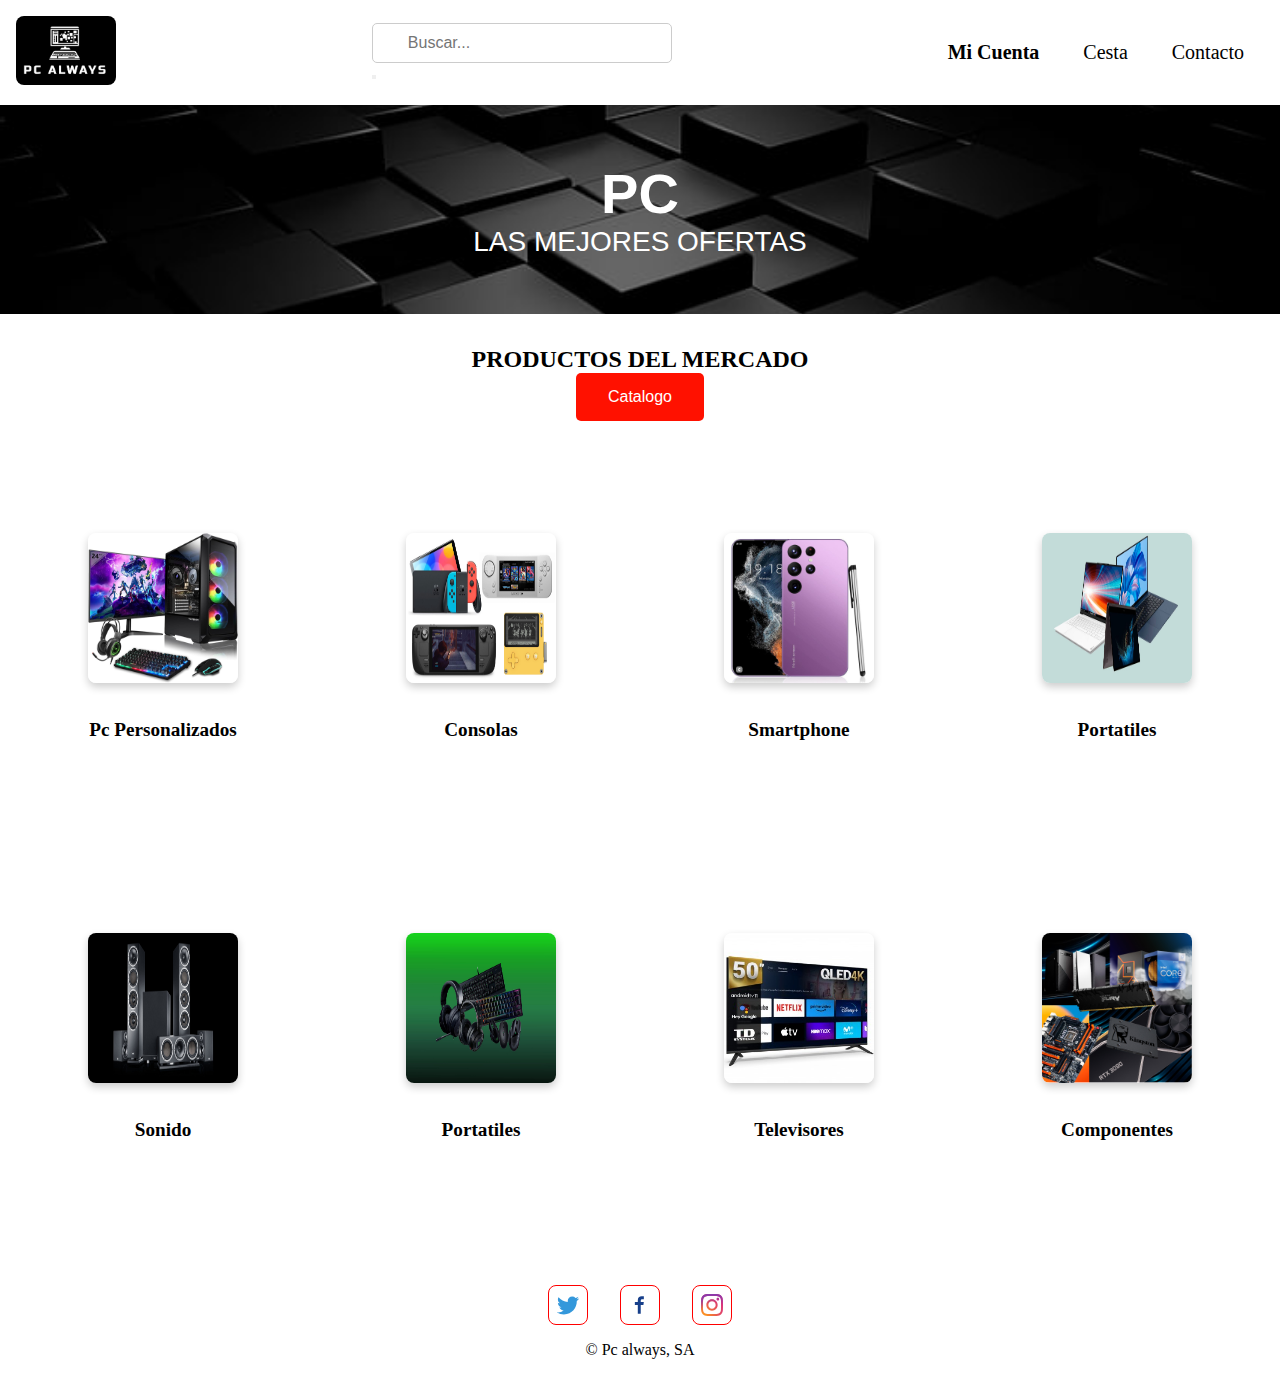
<file: index.html>
<!DOCTYPE html>
<html lang="es">
<head>
    <!-- COMENTARIO TEST -->
    <meta charset="UTF-8">
    <meta name="viewport" content="width=device-width, initial-scale=1.0">
    <title>PC ALWAYS</title>
    <link rel="shortcut icon" href="./img/favicon2.png" type="image/x-icon">
    <link rel="stylesheet" href="style.css">
</head>
<body>
    <header>
        <div id="logo"><img src="./img/logo.png" alt="logoPC"></div>
        <div class="search-container">
            <input type="text" placeholder="Buscar..." />
            <button type="submit"></button>
        </div>
        <nav>
            <img img src="./img/menu-hamburger.svg" alt="menu-hamburger">
            <ul>
                <li><a href="#">Mi Cuenta</a></li>
                <li><a href="#">Cesta</a></li>
                <li><a href="contact.html">Contacto</a></li>
            </ul>
        </nav>
    </header>
    <div id="banner">
        <h1>PC</h1>
        <p>LAS MEJORES OFERTAS</p>
    </div>
    <main>
        <h2>PRODUCTOS DEL MERCADO</h2>
        <a href="catalogo.html">
            <button class="my-button">Catalogo</button>
        </a>
        <div id="sections">
            <div class="section">
                <figure>
                    <img src="./img/pcgaming.jpg" alt="pc">
                    <figcaption>Pc Personalizados</figcaption>
                </figure>
            </div>
            <div class="section">
                <figure>
                    <img src="./img/consolass.jpg" alt="consolas">
                    <figcaption>Consolas</figcaption>
                </figure>
            </div>
            <div class="section">
                <figure>
                    <img src="./img/smartphone.jpg" alt="smartphone">
                    <figcaption>Smartphone</figcaption>
                </figure>
            </div>
            <div class="section">
                <figure>
                    <img src="./img/portatiles.jpg" alt="portatil">
                    <figcaption>Portatiles</figcaption>
                </figure>
            </div>
            <div class="section">
                <figure>
                    <img src="./img/sonido.jpg" alt="portatil">
                    <figcaption>Sonido</figcaption>
                </figure>
            </div>
            <div class="section">
                <figure>
                    <img src="./img/perifericos.jpg" alt="portatil">
                    <figcaption>Portatiles</figcaption>
                </figure>
            </div>
            <div class="section">
                <figure>
                    <img src="./img/tv.jpg" alt="portatil">
                    <figcaption>Televisores</figcaption>
                </figure>
            </div>
            <div class="section">
                <figure>
                    <img src="./img/componentes.jpg" alt="smartphone">
                    <figcaption>Componentes</figcaption>
                </figure>
            </div>
        </div>
    </main>
    <footer>
        <div id="redes">
            <img src="./img/iconos/twitter-icon.svg" alt="Twitter Logo">
            <img src="./img/iconos/facebook-icon.svg" alt="Twitter Facebook">
            <img src="./img/iconos/instagram-icon.svg" alt="Twitter Instagram">
        </div>
        <p>&copy; Pc always, SA</p>
    </footer>
</body>
</html>
</file>
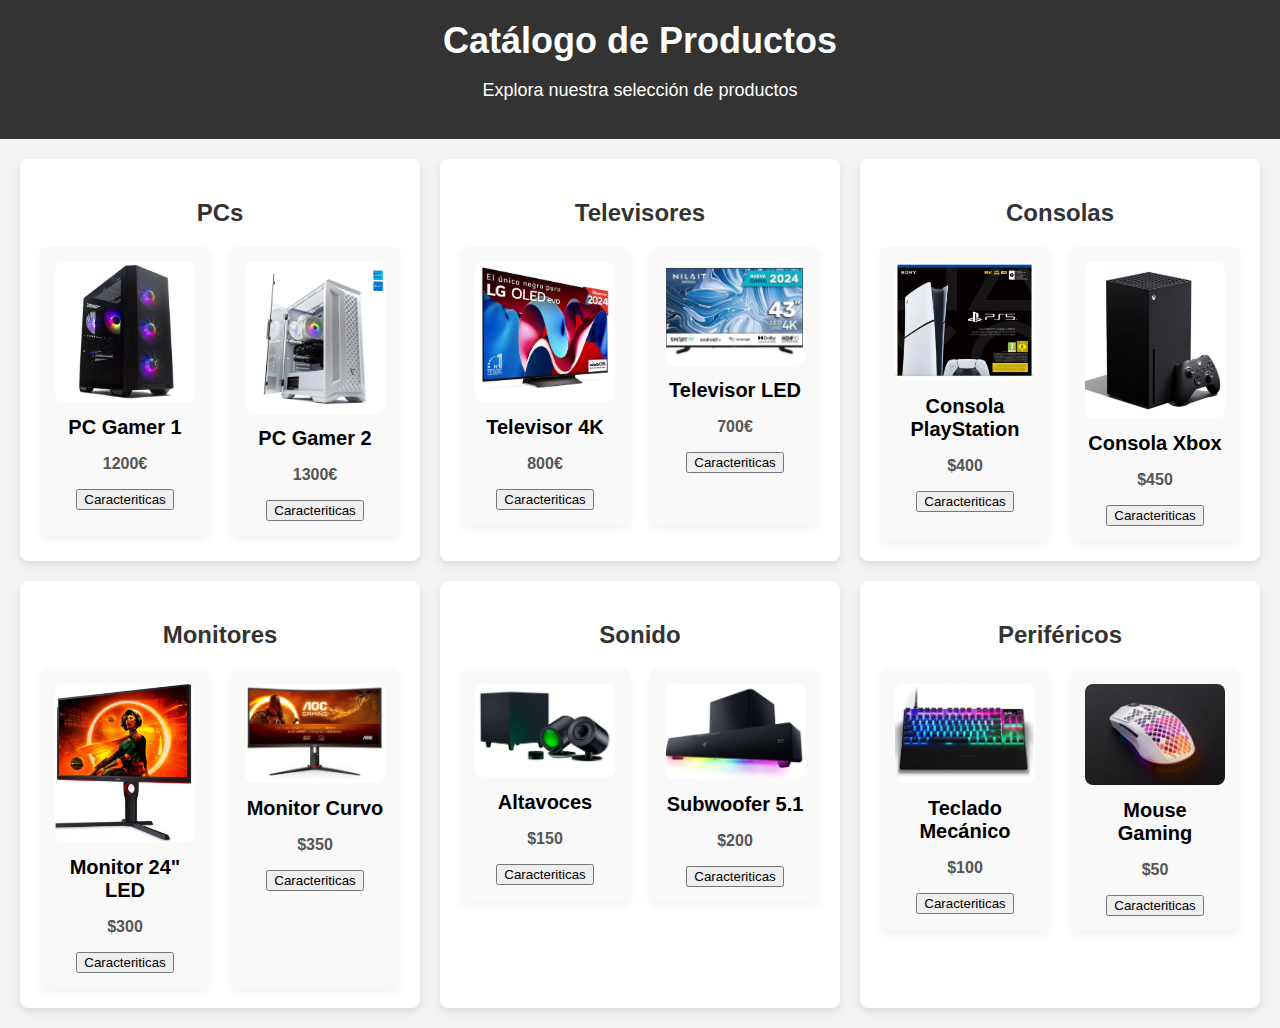
<file: catalogo.html>
<!DOCTYPE html>
<html lang="es">
<head>
    <meta charset="UTF-8">
    <meta name="viewport" content="width=device-width, initial-scale=1.0">
    <title>Catálogo de Productos</title>
    <link rel="stylesheet" href="style2.css">
</head>
<body>

    <!-- Contenedor principal -->
    <header>
        <h1>Catálogo de Productos</h1>
        <p>Explora nuestra selección de productos</p>
    </header>

    <!-- Catálogo de productos -->
    <div class="catalogo">
        <!-- PC -->
        <section class="categoria">
            <h2>PCs</h2>
            <div class="productos">
                <div class="producto">
                    <img src="./img/productos/pc1.jpg" alt="PC 1">
                    <h3>PC Gamer 1</h3>
                    <p class="precio">1200€</p>
                    <a href="productos/producto1.html">
                        <button>Caracteriticas</button>
                    </a>
                </div>
                <div class="producto">
                    <img src="./img/productos/pc2.PNG" alt="PC 2">
                    <h3>PC Gamer 2</h3>
                    <p class="precio">1300€</p>
                    <a href="productos/producto2.html">
                        <button>Caracteriticas</button>
                    </a>
                </div>
            </div>
        </section>

        <!-- Televisores -->
        <section class="categoria">
            <h2>Televisores</h2>
            <div class="productos">
                <div class="producto">
                    <img src="./img/productos/tv1.PNG" alt="Televisor 1">
                    <h3>Televisor 4K</h3>
                    <p class="precio">800€</p>
                    <a href="productos/producto3.html">
                        <button>Caracteriticas</button>
                    </a>
                </div>
                <div class="producto">
                    <img src="./img/productos/tv2.PNG" alt="Televisor 2">
                    <h3>Televisor LED</h3>
                    <p class="precio">700€</p>
                    <a href="productos/producto4.html">
                        <button>Caracteriticas</button>
                    </a>
                </div>
            </div>
        </section>

        <!-- Consolas -->
        <section class="categoria">
            <h2>Consolas</h2>
            <div class="productos">
                <div class="producto">
                    <img src="./img/productos/consol1.PNG" alt="Consola 1">
                    <h3>Consola PlayStation</h3>
                    <p class="precio">$400</p>
                    <button>Caracteriticas</button>
                </div>
                <div class="producto">
                    <img src="./img/productos/conl2.PNG" alt="Consola 2">
                    <h3>Consola Xbox</h3>
                    <p class="precio">$450</p>
                    <button>Caracteriticas</button>
                </div>
            </div>
        </section>

        <!-- Monitores -->
        <section class="categoria">
            <h2>Monitores</h2>
            <div class="productos">
                <div class="producto">
                    <img src="./img/productos/monitor.PNG" alt="Monitor 1">
                    <h3>Monitor 24" LED</h3>
                    <p class="precio">$300</p>
                    <button>Caracteriticas</button>
                </div>
                <div class="producto">
                    <img src="./img/productos/monitor2.PNG" alt="Monitor 2">
                    <h3>Monitor Curvo</h3>
                    <p class="precio">$350</p>
                    <button>Caracteriticas</button>
                </div>
            </div>
        </section>

        <!-- Sonido -->
        <section class="categoria">
            <h2>Sonido</h2>
            <div class="productos">
                <div class="producto">
                    <img src="./img/productos/sonido1.PNG" alt="Altavoces 1">
                    <h3>Altavoces</h3>
                    <p class="precio">$150</p>
                    <button>Caracteriticas</button>
                </div>
                <div class="producto">
                    <img src="./img/productos/sonido2.PNG" alt="Altavoces 2">
                    <h3>Subwoofer 5.1</h3>
                    <p class="precio">$200</p>
                    <button>Caracteriticas</button>
                </div>
            </div>
        </section>

        <!-- Periféricos -->
        <section class="categoria">
            <h2>Periféricos</h2>
            <div class="productos">
                <div class="producto">
                    <img src="./img/productos/teclado.PNG" alt="Teclado 1">
                    <h3>Teclado Mecánico</h3>
                    <p class="precio">$100</p>
                    <button>Caracteriticas</button>
                </div>
                <div class="producto">
                    <img src="./img/productos/mouse.PNG" alt="Mouse 1">
                    <h3>Mouse Gaming</h3>
                    <p class="precio">$50</p>
                    <button>Caracteriticas</button>
                </div>
            </div>
        </section>
    </div>

</body>
</html>
</file>
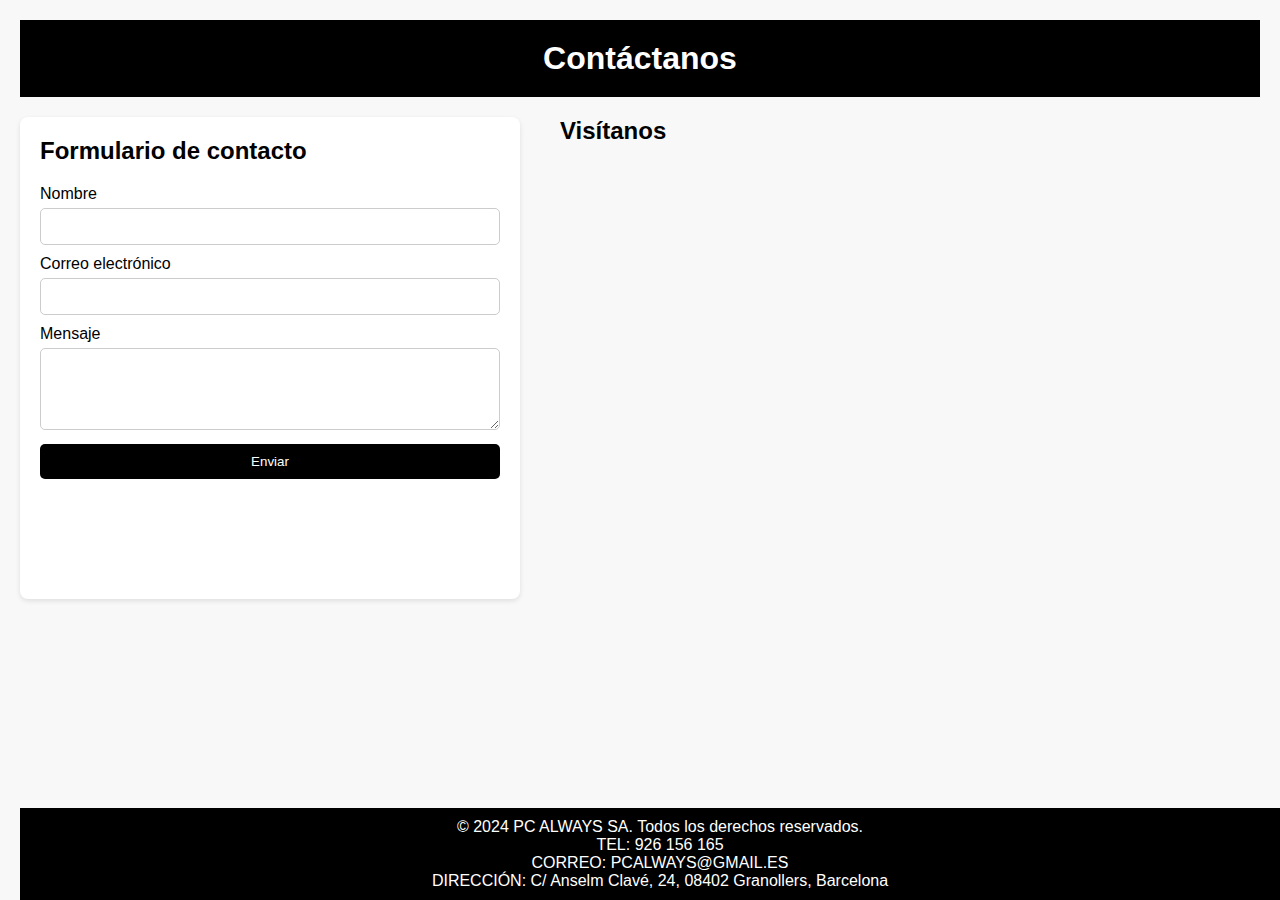
<file: contact.html>
<!DOCTYPE html>
<html lang="es">
<head>
  <meta charset="UTF-8">
  <meta name="viewport" content="width=device-width, initial-scale=1.0">
  <title>Contacto</title>
  <link rel="stylesheet" href="contact.css">
</head>
<body>

  <header>
    <h1>Contáctanos</h1>
  </header>

  <section class="contact-container">
    <!-- Formulario de contacto -->
    <div class="contact-form">
      <h2>Formulario de contacto</h2>
      <form action="#" method="POST">
        <label for="name">Nombre</label>
        <input type="text" id="name" name="name" required>

        <label for="email">Correo electrónico</label>
        <input type="email" id="email" name="email" required>

        <label for="message">Mensaje</label>
        <textarea id="message" name="message" rows="4" required></textarea>

        <button type="submit">Enviar</button>
      </form>
    </div>

    <!-- Mapa de ubicación -->
    <div class="map-container">
      <h2>Visítanos</h2>
      <!-- Mapa estático de Google Maps -->
      <iframe src="https://www.google.com/maps/embed?pb=!1m18!1m12!1m3!1d2835.5877216944814!2d2.287730071164152!3d41.60832378566885!2m3!1f0!2f0!3f0!3m2!1i1024!2i768!4f13.1!3m3!1m2!1s0x12a4c7c5ec45bee9%3A0x7c935bd5182e3156!2sCarrer%20Anselm%20Clav%C3%A9%2C%2024%2C%2008402%20Granollers%2C%20Barcelona!5e1!3m2!1sca!2ses!4v1731313627971!5m2!1sca!2ses" width="600" height="450" style="border:0;" allowfullscreen="" loading="lazy" referrerpolicy="no-referrer-when-downgrade"></iframe>
    </div>
  </section>

  <footer>
    <p>&copy; 2024 PC ALWAYS SA. Todos los derechos reservados.</p>
                <p>TEL: 926 156 165</p>
                <p>CORREO: PCALWAYS@GMAIL.ES</p>
                <p>DIRECCIÓN: C/ Anselm Clavé, 24, 08402 Granollers, Barcelona</p>

  </footer>

</body>
</html>
</file>
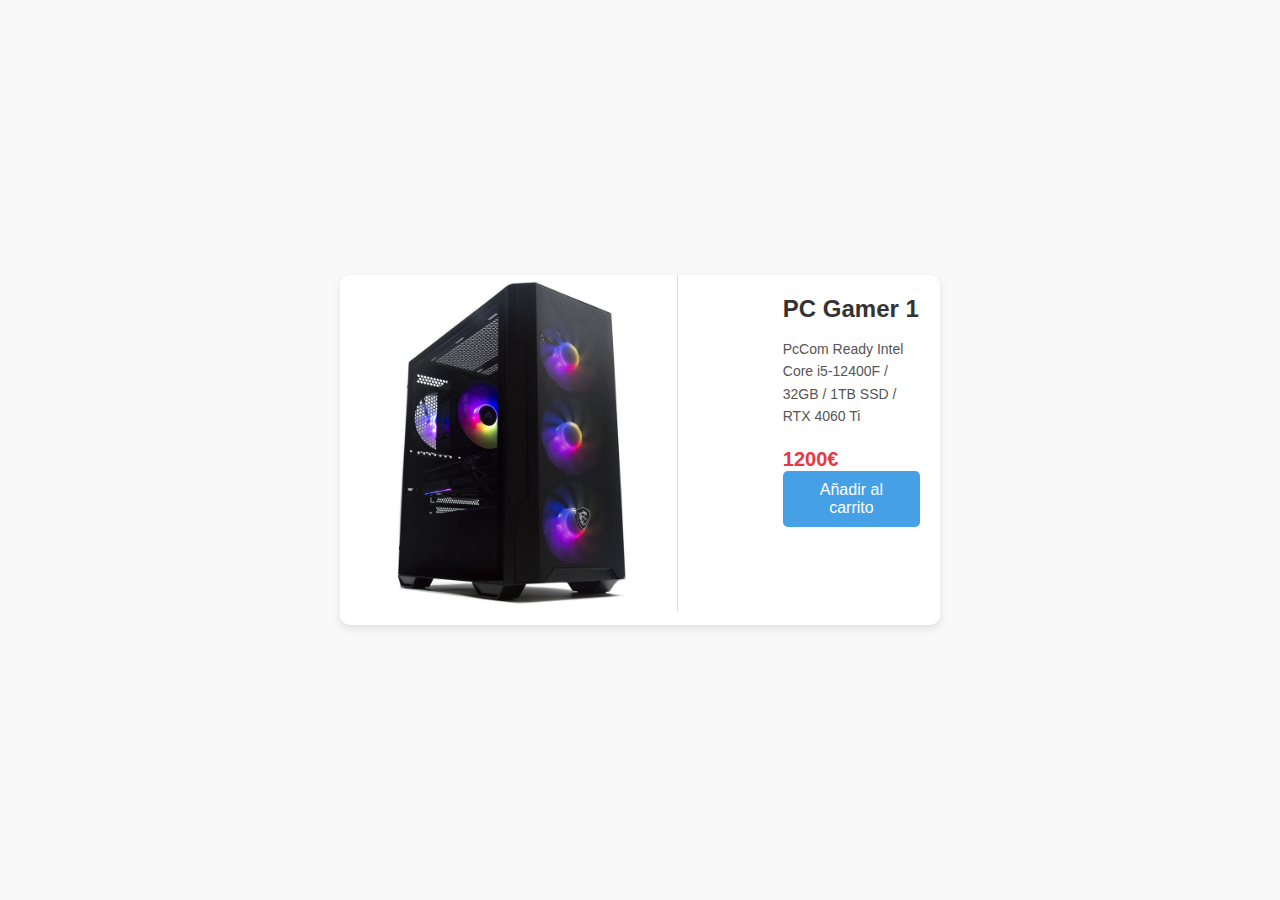
<file: productos/producto1.html>
<!DOCTYPE html>
<html lang="ca">
<head>
<meta charset="UTF-8">
<meta name="viewport" content="width=device-width, initial-scale=1.0">
<title>Plantilla de Producto</title>
<link rel="stylesheet" href="../producto.css">
</head>
<body>
<div class="product-container">
    <div class="product-image">
        <img src="../img/productos/pc1.jpg" alt="Producto Ejemplo">
    </div>
    <div class="product-info">
    <h1 class="product-name">PC Gamer 1</h1>
        <p class="product-description">
            PcCom Ready Intel Core i5-12400F / 32GB / 1TB SSD / RTX 4060 Ti
        </p>
    <div class="product-price">
        <span>1200€</span>
    </div>
<button class="add-to-cart">Añadir al carrito</button>
    </div>
</div>
</body>
</html>
</file>
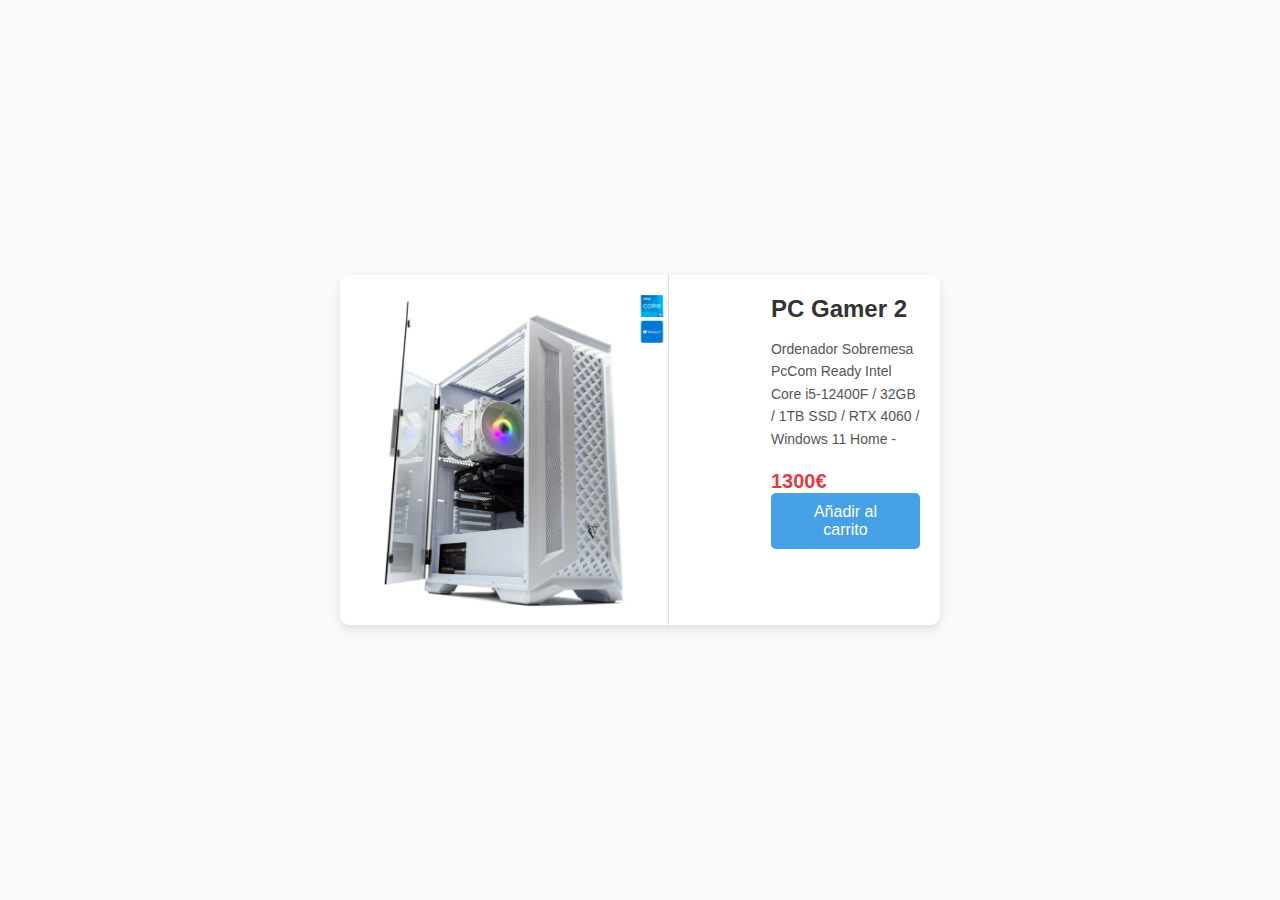
<file: productos/producto2.html>
<!DOCTYPE html>
<html lang="ca">
<head>
<meta charset="UTF-8">
<meta name="viewport" content="width=device-width, initial-scale=1.0">
<title>Plantilla de Producto</title>
<link rel="stylesheet" href="../producto.css">
</head>
<body>
<div class="product-container">
    <div class="product-image">
        <img src="../img/productos/pc2.PNG" alt="Producto Ejemplo">
    </div>
    <div class="product-info">
    <h1 class="product-name">PC Gamer 2</h1>
        <p class="product-description">
            Ordenador Sobremesa PcCom Ready Intel Core i5-12400F / 32GB / 1TB SSD / RTX 4060 / Windows 11 Home -
        </p>
    <div class="product-price">
        <span>1300€</span>
    </div>
<button class="add-to-cart">Añadir al carrito</button>
    </div>
</div>
</body>
</html>
</file>
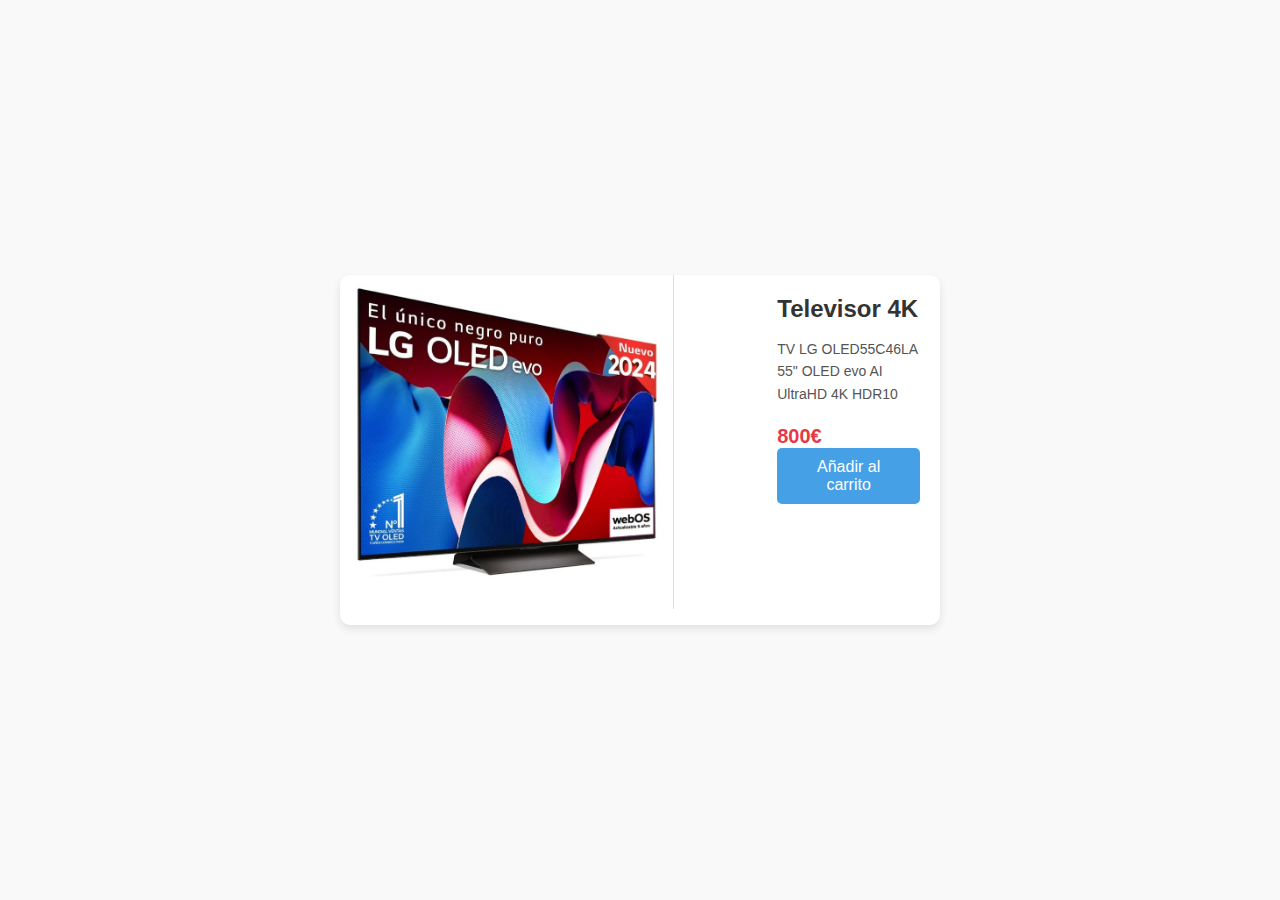
<file: productos/producto3.html>
<!DOCTYPE html>
<html lang="ca">
<head>
<meta charset="UTF-8">
<meta name="viewport" content="width=device-width, initial-scale=1.0">
<title>Plantilla de Producto</title>
<link rel="stylesheet" href="../producto.css">
</head>
<body>
<div class="product-container">
    <div class="product-image">
        <img src="../img/productos/tv1.PNG" alt="Producto Ejemplo">
    </div>
    <div class="product-info">
    <h1 class="product-name">Televisor 4K</h1>
        <p class="product-description">
            TV LG OLED55C46LA 55" OLED evo AI UltraHD 4K HDR10
        </p>
    <div class="product-price">
        <span>800€</span>
    </div>
<button class="add-to-cart">Añadir al carrito</button>
    </div>
</div>
</body>
</html>
</file>
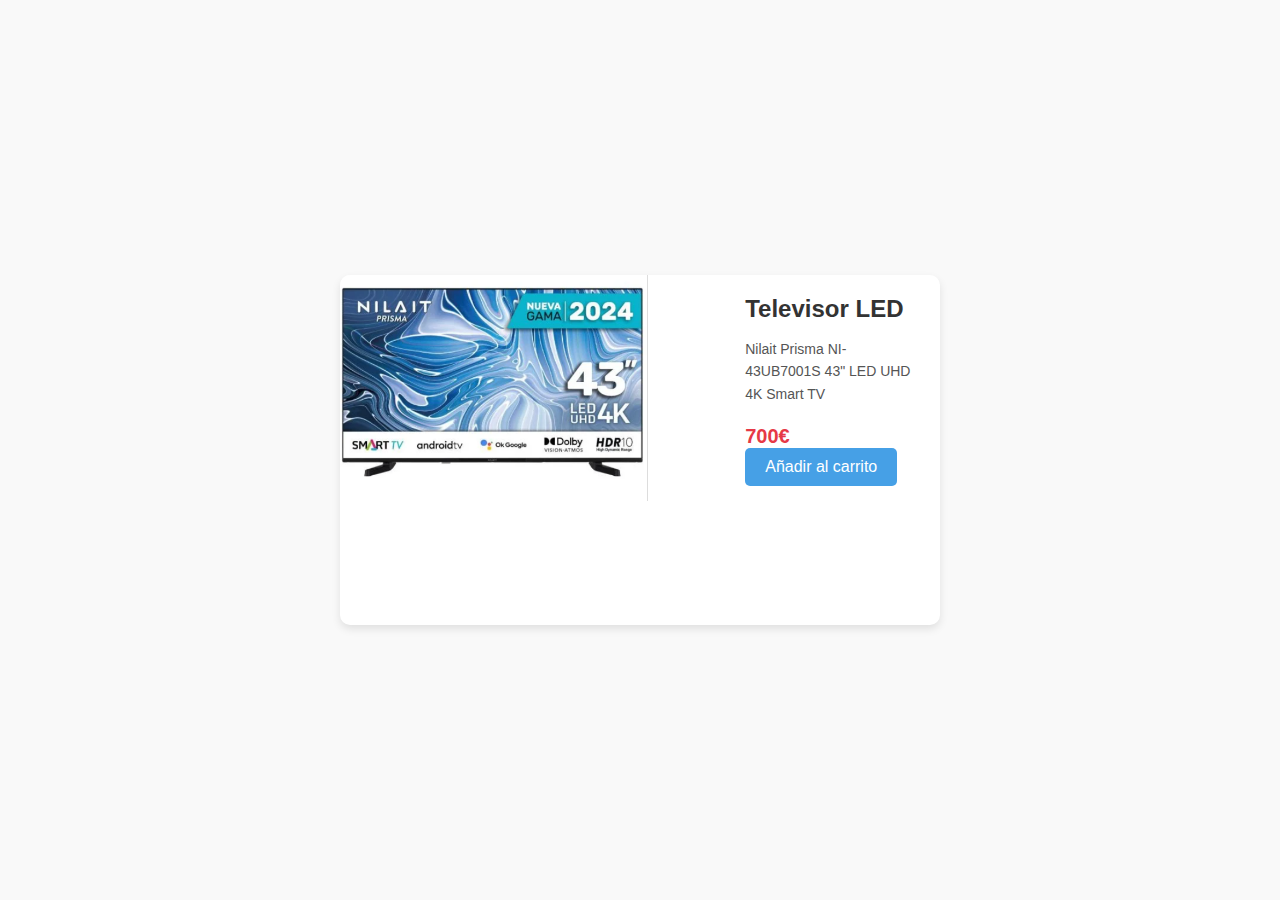
<file: productos/producto4.html>
<!DOCTYPE html>
<html lang="ca">
<head>
<meta charset="UTF-8">
<meta name="viewport" content="width=device-width, initial-scale=1.0">
<title>Plantilla de Producto</title>
<link rel="stylesheet" href="../producto.css">
</head>
<body>
<div class="product-container">
    <div class="product-image">
        <img src="../img/productos/tv2.PNG" alt="Producto Ejemplo">
    </div>
    <div class="product-info">
    <h1 class="product-name">Televisor LED</h1>
        <p class="product-description">
            Nilait Prisma NI-43UB7001S 43" LED UHD 4K Smart TV
        </p>
    <div class="product-price">
        <span>700€</span>
    </div>
<button class="add-to-cart">Añadir al carrito</button>
    </div>
</div>
</body>
</html>
</file>
<file: style.css>
* {
    margin: 0;
    padding: 0;
    box-sizing: border-box;
}

header{
    display: flex;
    justify-content: space-between;
    padding: 1em;
    align-items: center;
}

#logo img{
    width: 100px;
    height: auto;
    border-radius: 8px;
    
}

img {max-width: 200px;}
nav ul{display: none;}
nav ul{display:none;}
nav ul li {display: inline; margin: 0 1em; font-size: 1.25em;}
nav ul li a{color: black; text-decoration: none;}
nav ul li a:hover{color: red;}
nav ul li:first-child{font-weight: bold;}



/*imagenes productos*/
.section { margin: 2em 0; 
            display: flex;
            justify-content: center;
            
            
}

/*buscador*/
.search-container {
    position: relative;
    width: 300px; /* Ancho del input */
}

input[type="text"] {
    width: 100%;
    padding: 10px;
    padding-left: 35px; /* Para dejar espacio para la lupa */
    font-size: 16px;
    border: 1px solid #ccc;
    border-radius: 5px;
}


/* Estilos para el botón */
.my-button {
    background-color: #ff1100; /* Color de fondo */
    color: white; /* Color del texto */
    padding: 15px 32px; /* Espaciado interno */
    font-size: 16px; /* Tamaño de fuente */
    border: none; /* Sin borde */
    border-radius: 5px; /* Bordes redondeados */
    cursor: pointer; /* Aparece el puntero del mouse */
    text-align: center; /* Alineación de texto */
    transition: background-color 0.3s ease; /* Efecto de transición */
}

  /* Efecto hover */
.my-button:hover {
    background-color: #5945a0; /* Cambio de color al pasar el mouse */
}


#banner{
    background-image: url('img/fondo.jpg');
    background-repeat: no-repeat;
    background-size: cover;
    background-position: center;
    color: white;
    font-family: 'Calibri', sans-serif;
    font-size: 1.75em;
    padding: 2em;
    text-align: center;
    display: flex;
    flex-direction: column;
    justify-content: center;
    align-items: center;
}
main{
    text-align: center;
    padding: 2em 0;
}
.section img {
        margin: 2em 0;
        min-height: 150px;
        max-width: 150px;
        border-radius: 8px; /* Bordes redondeados para las imágenes */
        box-shadow: 0 4px 8px rgba(0, 0, 0, 0.2); /* Sombra para las imágenes */
}
.section figcaption{ font-size:larger; font-weight: bold;}


header{grid-area: 1 / 1 / span 1 / span 1;}
#banner{grid-area: 2 / 1 / span 1 / span 1;}
main{grid-area: 3 / 1 / span 1 / span 1;}
footer{grid-area: 4 / 1 / span 1 / span 1;}


/* Footer */
footer{
    text-align: center;
    padding: 1em;
    width: 90%;
    margin: 0 auto;
}

#redes{
    display: flex;
    justify-content: center;
    align-items: center;
}
#redes img {
    width: 40px;
    height: auto;
    border: 1px solid red;
    border-radius: 20%;
    padding: 8px;
    margin: 1em;
}



/* Grid Layout */
body{
    display: grid;
    grid-template-columns: 100%;
}

/* Media Queries */
/* Small devices (portrait tablets and large phones, 600px and up) */
@media only screen and (min-width: 600px) {

}

/* Medium devices (landscape tablets, 768px and up) */
@media only screen and (min-width: 768px) {
    #sections{
        display: flex; 
        justify-content: space-around; 
        flex-wrap: wrap;
    }

    .section{
        margin: 5em;
    }
}

/* Large devices (laptops/desktops, 992px and up) */
@media only screen and (min-width: 992px) {
    nav ul{display:block;}
    nav img{display:none;}

    #sections{
        display: flex; 
        justify-content: space-evenly; 
        flex-wrap: wrap;
    }

    .section{
        margin: 3em;
    }

}

/* Extra large devices (large laptops and desktops, 1200px and up) */
@media only screen and (min-width: 1200px) {
    #sections{
        display: flex; 
        justify-content: space-evenly; 
        flex-wrap: wrap;
    }

    .section{
        margin: 5em;
    }

}
</file>
<file: style2.css>
body {
    font-family: Arial, sans-serif;
    margin: 0;
    padding: 0;
    background-color: #f4f4f4;
}

header {
    background-color: #333;
    color: white;
    text-align: center;
    padding: 20px 0;
}

h1 {
    margin: 0;
    font-size: 36px;
}

p {
    font-size: 18px;
}

/* Estilo para el catálogo */
.catalogo {
    display: grid;
    grid-template-columns: repeat(auto-fill, minmax(300px, 1fr));
    gap: 20px;
    padding: 20px;
}

/* Estilo para cada sección de la categoría */
.categoria {
    background-color: #fff;
    padding: 20px;
    border-radius: 8px;
    box-shadow: 0 4px 8px rgba(0, 0, 0, 0.1);
}

.categoria h2 {
    text-align: center;
    color: #333;
    margin-bottom: 20px;
}

/* Estilo para los productos */
.productos {
    display: grid;
    grid-template-columns: repeat(2, 1fr);
    gap: 20px;
}

.producto {
    text-align: center;
    background-color: #f9f9f9;
    padding: 15px;
    border-radius: 8px;
    box-shadow: 0 4px 8px rgba(0, 0, 0, 0.05);
}

.producto img {
    max-width: 100%;
    border-radius: 8px;
}

h3 {
    font-size: 20px;
    margin: 10px 0;
}

.precio {
    color: #e63946;
    font-size: 18px;
    font-weight: bold;
}

.producto p {
    color: #555;
    font-size: 16px;
}

#producto button{
    color: white;
    background-color: orange;
    padding: 1em;
    border: none;
    border-radius: 4px;
    cursor: pointer;
    transition: background-color 0.5s;
}

#banner button {
    background-color: #664caf;
    color: white;
    border: none;
    padding: 15px 32px;
    text-align: center;
    text-decoration: none;
    display: inline-block;
    font-size: 16px;
    cursor: pointer;
    border-radius: 5px;
    transition: background-color 0.3s, transform 0.3s;
}

button:hover {
    background-color: #ffb429;  /* Cambio de color */
    transform: scale(1.1);       /* Aumento de tamaño */
}
</file>
<file: contact.css>
/* Estilos generales */
* {
    margin: 0;
    padding: 0;
    box-sizing: border-box;
  }
  
  body {
    font-family: Arial, sans-serif;
    background-color: #f8f8f8;
    padding: 20px;
  }
  
  header {
    background-color: black;
    color: white;
    padding: 20px;
    text-align: center;
  }
  
  h1 {
    font-size: 2rem;
  }
  
  /* Contenedor de contacto */
  .contact-container {
    display: flex;
    justify-content: space-between;
    margin-top: 20px;
    flex-wrap: wrap; /* Para que el contenido se ajuste en pantallas más pequeñas */
  }
  
  .contact-form {
    flex: 1;
    background-color: white;
    padding: 20px;
    border-radius: 8px;
    box-shadow: 0 2px 5px rgba(0, 0, 0, 0.1);
    max-width: 500px;
    margin-right: 20px;
  }
  
  .contact-form h2 {
    margin-bottom: 20px;
  }
  
  .contact-form label {
    display: block;
    margin-bottom: 5px;
  }
  
  .contact-form input,
  .contact-form textarea {
    width: 100%;
    padding: 10px;
    margin-bottom: 10px;
    border-radius: 5px;
    border: 1px solid #ccc;
  }
  
  .contact-form button {
    padding: 10px 20px;
    background-color: black;
    color: white;
    border: none;
    border-radius: 5px;
    cursor: pointer;
    width: 100%;
  }
  
  .contact-form button:hover {
    background-color: black;
  }
  
  /* Estilos para el mapa */
  .map-container {
    flex: 1;
    margin-left: 20px;
  }
  
  .map-container img {
    width: 100%;
    height: auto;
    border-radius: 8px;
    box-shadow: 0 2px 5px rgba(0, 0, 0, 0.1);
  }
  
  /* Estilos para el pie de página */
  footer {
    text-align: center;
    margin-top: 20px;
    background-color: black;
    color: white;
    padding: 10px;
    position: fixed;
    bottom: 0;
    width: 100%;
  }
</file>
<file: producto.css>
/* Resetear márgenes y paddings */
* {
    margin: 0;
    padding: 0;
    box-sizing: border-box;
}

  /* Body */
body {
    font-family: Arial, sans-serif;
    background-color: #f9f9f9;
    display: flex;
    justify-content: center;
    align-items: center;
    min-height: 100vh;
}

  /* Contenedor principal del producto */
.product-container {
    display: flex;
    flex-direction: row;
    background-color: #fff;
    border-radius: 10px;
    box-shadow: 0 4px 8px rgba(0, 0, 0, 0.1);
    overflow: hidden;
    width: 600px;
    height: 350px;
}

  /* Estilo de la imagen del producto */
.product-image img {
    width: 80%;
    height: auto;
    object-fit: cover;
    border-right: 1px solid #ddd;
}

  /* Información del producto */
.product-info {
    padding: 20px;
    width: 50%;
}

  /* Nombre del producto */
.product-name {
    font-size: 24px;
    font-weight: bold;
    color: #333;
    margin-bottom: 15px;
}

  /* Descripción del producto */
.product-description {
    font-size: 14px;
    color: #555;
    line-height: 1.6;
    margin-bottom: 20px;
}

  /* Precio del producto */
.product-price span {
    font-size: 20px;
    font-weight: bold;
    color: #e63946;
}

  /* Botón de "Añadir al carrito" */
.add-to-cart {
    background-color: #46a0e6;
    color: white;
    border: none;
    padding: 10px 20px;
    font-size: 16px;
    cursor: pointer;
    border-radius: 5px;
    transition: background-color 0.3s ease;
}

  /* Efecto hover en el botón */
.add-to-cart:hover {
    background-color: #1d72b8;
}
</file>
